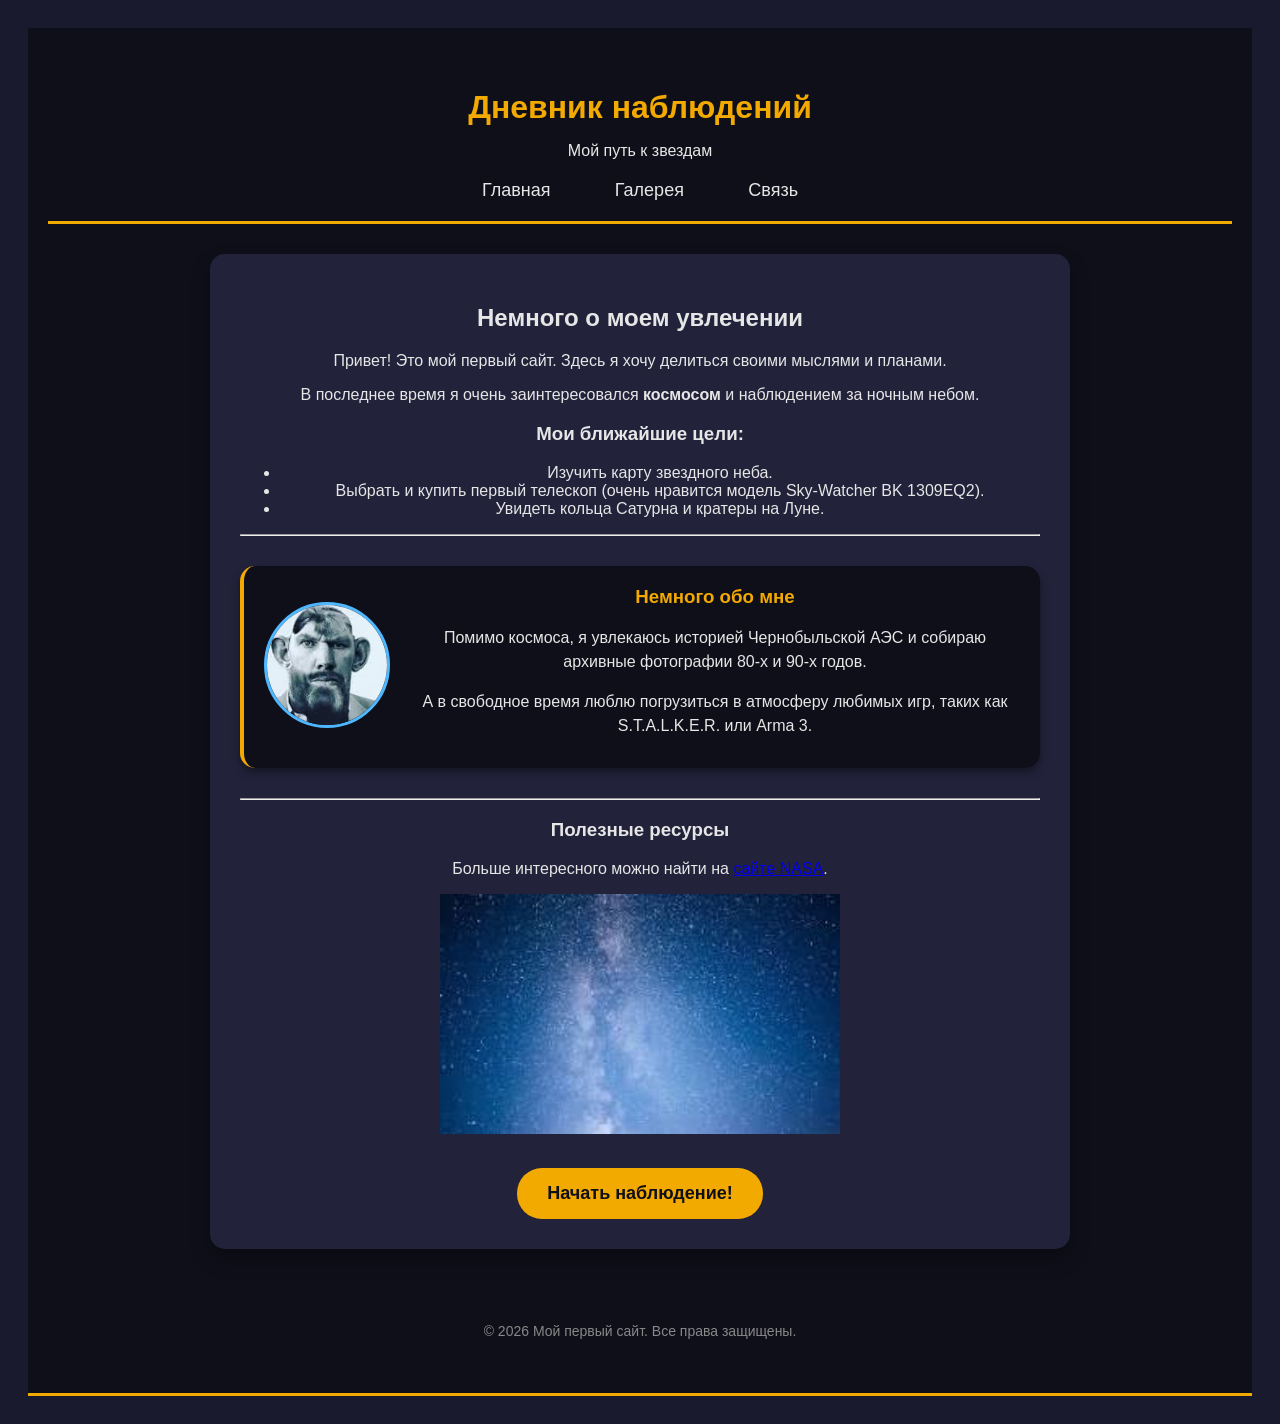
<file: index.html>
<!DOCTYPE html>
<html>
<head>
    <title>Моя первая страница</title>
</head>
<link rel="stylesheet" type="text/css" href="styles.css">
<body><body>

    <header>
        <header>
        <h1>Дневник наблюдений</h1>
        <p>Мой путь к звездам</p>
        
        <nav>
            <a href="index.html">Главная</a>
            <a href="gallery.html">Галерея</a>
            <a href="contact.html">Связь</a>
        </nav>
    </header>

    <main>
        <h2>Немного о моем увлечении</h2>
        <p>Привет! Это мой первый сайт. Здесь я хочу делиться своими мыслями и планами.</p>
        <p>В последнее время я очень заинтересовался <strong>космосом</strong> и наблюдением за ночным небом.</p>
        
        <h3>Мои ближайшие цели:</h3>
        <ul>
            <li>Изучить карту звездного неба.</li>
            <li>Выбрать и купить первый телескоп (очень нравится модель Sky-Watcher BK 1309EQ2).</li>
            <li>Увидеть кольца Сатурна и кратеры на Луне.</li>
        </ul>
        <hr>
        
        <div class="about-card">
            
            <div class="about-avatar">
                <img src="avatar.jpg" alt="Мое фото">
            </div>

            <div class="about-text">
                <h3>Немного обо мне</h3>
                <p>Помимо космоса, я увлекаюсь историей Чернобыльской АЭС и собираю архивные фотографии 80-х и 90-х годов.</p>
                <p>А в свободное время люблю погрузиться в атмосферу любимых игр, таких как S.T.A.L.K.E.R. или Arma 3.</p>
            </div>
            
        </div>
        
        <hr>
        <h3>Полезные ресурсы</h3>
        <p>Больше интересного можно найти на <a href="https://www.nasa.gov/">сайте NASA</a>.</p>
        <img src="space.jpg" alt="Красивое ночное небо" width="400">
    <div style="text-align: center; margin-top: 30px;">
            <button onclick="alert('Привет! Рад, что ты нажал на кнопку. Космос ждет!')">Начать наблюдение!</button>
        </div></main>

    <footer>
        <p>&copy; 2026 Мой первый сайт. Все права защищены.</p>
    </footer>
</html>
</file>
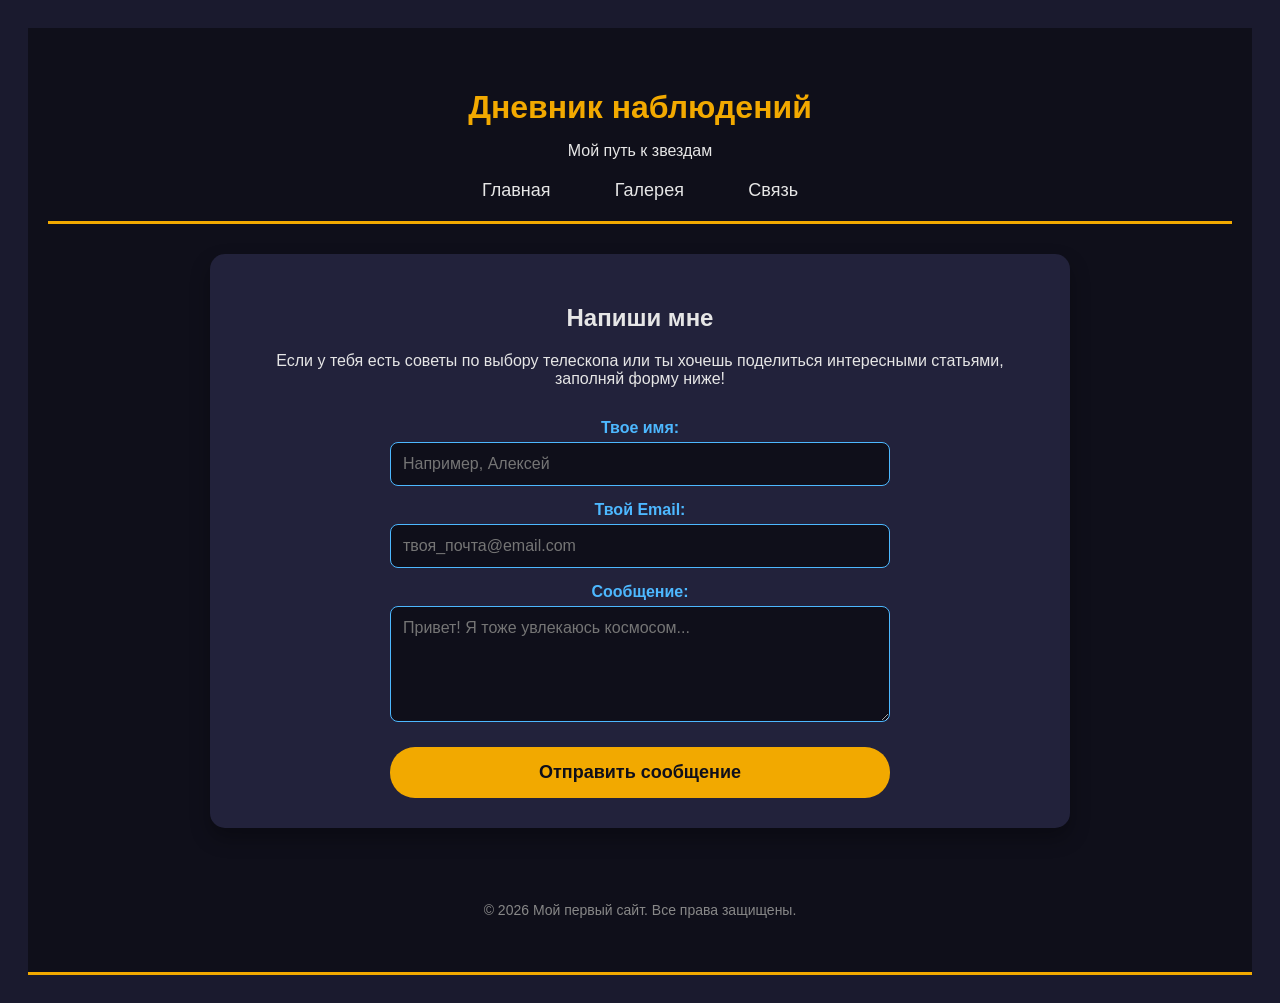
<file: contact.html>
<!DOCTYPE html>
<html>
<head>
    <title>Моя первая страница</title>
    <meta name="viewport" content="width=device-width, initial-scale=1.0">
</head>
<link rel="stylesheet" type="text/css" href="styles.css">
<body><body>

    <header>
        <header>
        <h1>Дневник наблюдений</h1>
        <p>Мой путь к звездам</p>
        
        <nav>
            <a href="index.html">Главная</a>
            <a href="gallery.html">Галерея</a>
            <a href="contact.html">Связь</a>
        </nav>
    </header>
<main>
        <h2>Напиши мне</h2>
        <p>Если у тебя есть советы по выбору телескопа или ты хочешь поделиться интересными статьями, заполняй форму ниже!</p>

        <form action="#" method="post">
            
            <label for="name">Твое имя:</label>
            <input type="text" id="name" name="name" placeholder="Например, Алексей" required>

            <label for="email">Твой Email:</label>
            <input type="email" id="email" name="email" placeholder="твоя_почта@email.com" required>

            <label for="message">Сообщение:</label>
            <textarea id="message" name="message" rows="5" placeholder="Привет! Я тоже увлекаюсь космосом..."></textarea>

            <button type="submit">Отправить сообщение</button>
            
        </form>
    </main>

    <footer>
        <p>&copy; 2026 Мой первый сайт. Все права защищены.</p>
    </footer>
</html>
</file>
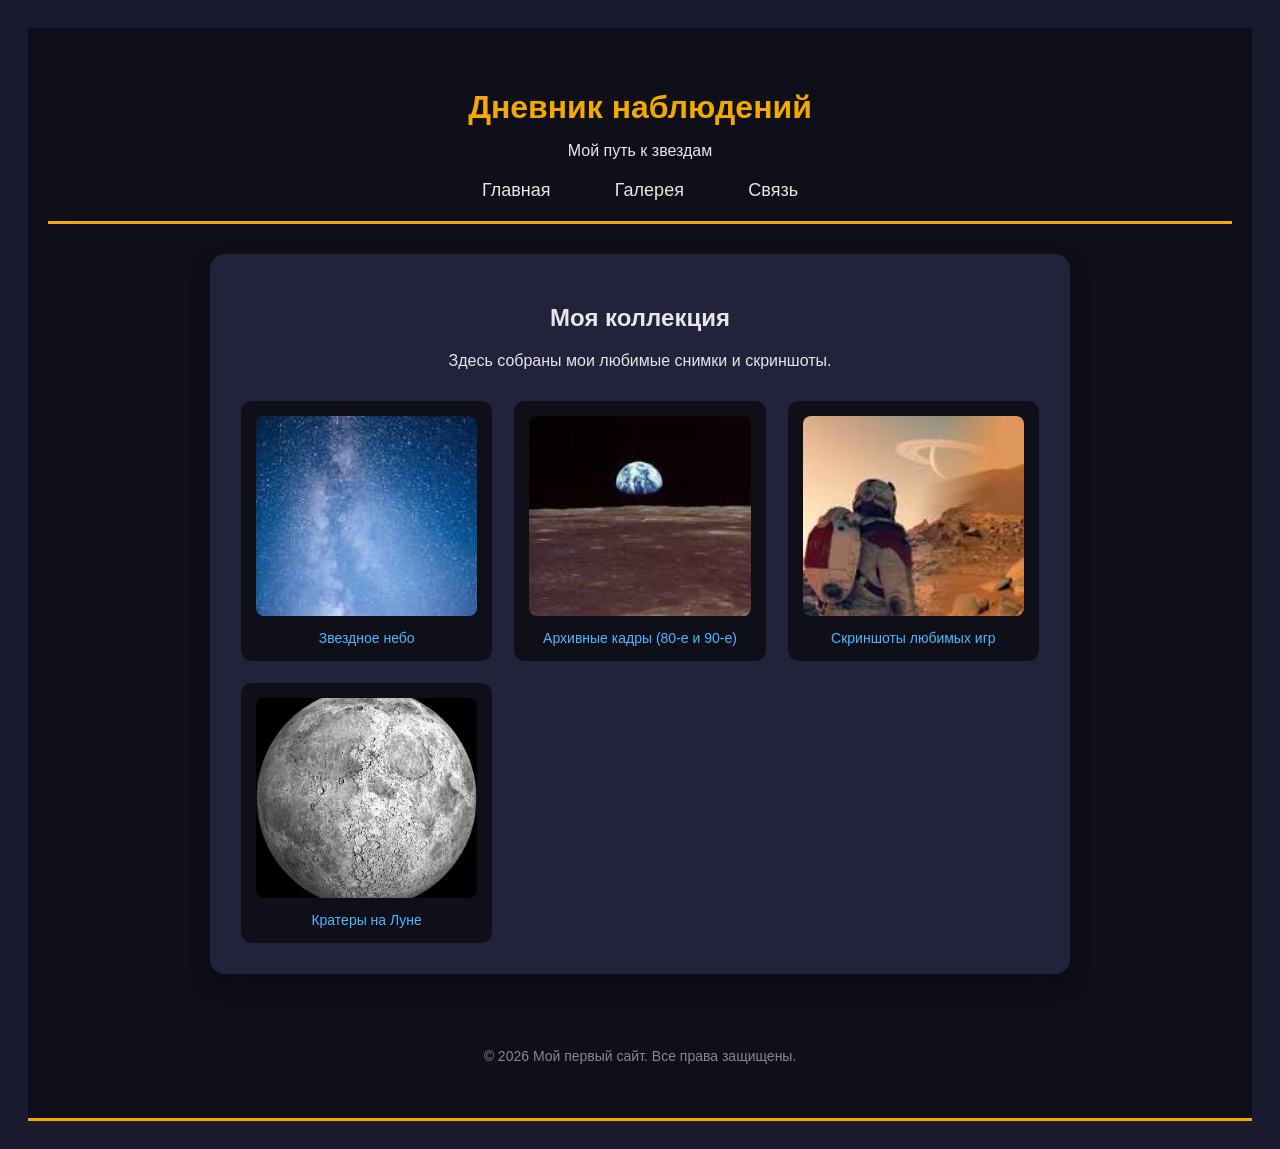
<file: gallery.html>
<!DOCTYPE html>
<html>
<head>
    <title>Моя первая страница</title>
</head>
<link rel="stylesheet" type="text/css" href="styles.css">
<body><body>

    <header>
        <header>
        <h1>Дневник наблюдений</h1>
        <p>Мой путь к звездам</p>
        
        <nav>
            <a href="index.html">Главная</a>
            <a href="gallery.html">Галерея</a>
            <a href="contact.html">Связь</a>
        </nav>
    </header>

<main>
        <h2>Моя коллекция</h2>
        <p>Здесь собраны мои любимые снимки и скриншоты.</p>
        
        <div class="gallery-grid">
            
            <div class="photo-card">
                <img src="space.jpg" alt="Звездное небо">
                <p>Звездное небо</p>
            </div>

            <div class="photo-card">
                <img src="archive.jpg" alt="Архивное фото">
                <p>Архивные кадры (80-е и 90-е)</p>
            </div>

            <div class="photo-card">
                <img src="game.jpg" alt="Скриншот">
                <p>Скриншоты любимых игр</p>
            </div>

            <div class="photo-card">
                <img src="moon.jpg" alt="Луна">
                <p>Кратеры на Луне</p>
            </div>

        </div>
    </main>

    <footer>
        <p>&copy; 2026 Мой первый сайт. Все права защищены.</p>
    </footer>
</html>
</file>
<file: styles.css>
body {
    background-color: #1a1a2e;
    color: #e6e6e6;
    font-family: Arial, sans-serif;
    padding: 20px;
}
h1 {
    color: #f2a900;
    text-align: center;
}
/* --- Стили для блоков --- */

header {
    background-color: #0f0f1a; /* Делаем шапку чуть темнее фона */
    padding: 20px;
    border-bottom: 3px solid #f2a900; /* Добавляем красивую желтую линию снизу */
    text-align: center; /* Центрируем текст шапки */
}

/* Убираем старое центрирование у h1, так как теперь центрируется вся шапка */
h1 {
    color: #f2a900;
    margin-bottom: 5px; /* Уменьшаем отступ снизу */
}

main {
    max-width: 800px;
    margin: 30px auto;
    background-color: #22223b;
    padding: 30px;
    border-radius: 15px;
    box-shadow: 0 10px 20px rgba(0,0,0, 0.3);
    
    /* НОВАЯ СТРОЧКА: Применяем нашу анимацию */
    animation: fadeInDown 0.8s ease-out; 
}

footer {
    text-align: center;
    padding: 20px;
    margin-top: 40px;
    font-size: 14px;
    color: #888888; /* Делаем текст подвала блеклым */
}
/* --- Стили для интерактивной кнопки --- */

button {
    background-color: #f2a900; /* Желто-оранжевый цвет, как у наших заголовков */
    color: #0f0f1a; /* Темный текст для контраста */
    font-size: 18px; /* Делаем текст крупнее */
    font-weight: bold; /* Делаем шрифт жирным */
    padding: 15px 30px; /* Внутренние отступы: 15px сверху/снизу, 30px по бокам */
    border: none; /* Убираем стандартную скучную рамку */
    border-radius: 25px; /* Сильно закругляем края (получается "таблетка") */
    cursor: pointer; /* Меняем курсор на "указательный палец" при наведении */
    transition: background-color 0.3s, transform 0.2s; /* Делаем все изменения плавными */
}

/* Состояние при наведении мышки */
button:hover {
    background-color: #ffc133; /* Делаем цвет чуть светлее */
    transform: scale(1.05); /* Слегка увеличиваем кнопку (эффект "приближения") */
}

/* Состояние в момент самого клика (когда зажата мышка) */
button:active {
    transform: scale(0.95); /* Слегка уменьшаем (эффект физического "нажатия") */
}
/* --- Стили для меню навигации --- */

nav {
    margin-top: 20px; /* Отступаем вниз от заголовков в шапке */
}

nav a {
    color: #e6e6e6; /* Делаем ссылки меню светлыми */
    text-decoration: none; /* Убираем подчеркивание */
    font-size: 18px;
    margin: 0 15px; /* Добавляем расстояние между ссылками по бокам */
    padding: 5px 15px; /* Добавляем внутренние отступы, чтобы сделать "кнопку" */
    border-radius: 5px; /* Слегка закругляем края */
    transition: background-color 0.3s, color 0.3s; /* Плавная смена цвета */
}

nav a:hover {
    background-color: #f2a900; /* Появляется желтый фон при наведении */
    color: #0f0f1a; /* Текст становится темным */
}
/* --- Стили для формы обратной связи --- */

form {
    display: flex; /* Включаем "гибкую" сетку */
    flex-direction: column; /* Выстраиваем элементы сверху вниз (в колонку) */
    max-width: 500px; /* Ограничиваем ширину формы */
    margin: 0 auto; /* Центрируем форму внутри блока main */
}

label {
    margin-top: 15px; /* Отступ сверху для каждого названия поля */
    margin-bottom: 5px;
    font-weight: bold;
    color: #4db8ff; /* Голубой цвет, как у подзаголовков */
}

input, textarea {
    padding: 12px;
    background-color: #0f0f1a; /* Темный фон для полей ввода */
    color: #e6e6e6; /* Светлый текст внутри полей */
    border: 1px solid #4db8ff; /* Тонкая голубая рамка */
    border-radius: 8px; /* Слегка закругляем углы */
    font-family: inherit; /* Наследуем шрифт от всего сайта */
    font-size: 16px; /* Делаем текст достаточно крупным */
}

/* Эффект свечения, когда мы кликаем на поле ввода (псевдокласс :focus) */
input:focus, textarea:focus {
    outline: none; /* Убираем стандартную системную обводку */
    border-color: #f2a900; /* Рамка становится желтой */
    box-shadow: 0 0 8px rgba(242, 169, 0, 0.5); /* Добавляем желтое свечение вокруг */
}

form button {
    margin-top: 25px; /* Отодвигаем кнопку отправки вниз от текстового поля */
}
/* --- Стили для Галереи (CSS Grid) --- */

.gallery-grid {
    display: grid; /* Включаем сеточный режим */
    /* Самая важная строчка: автоматическое создание колонок */
    grid-template-columns: repeat(auto-fit, minmax(250px, 1fr));
    gap: 20px; /* Расстояние между карточками (и по вертикали, и по горизонтали) */
    margin-top: 30px;
}

.photo-card {
    background-color: #0f0f1a; /* Темный фон для самой карточки */
    padding: 15px; /* Внутренние отступы, чтобы картинка не прилипала к краям */
    border-radius: 12px;
    text-align: center; /* Центрируем подпись */
    border: 1px solid #22223b;
    transition: transform 0.3s, box-shadow 0.3s;
}

/* Делаем так, чтобы картинка всегда вписывалась в размер своей карточки */
.photo-card img {
    width: 100%; /* Картинка занимает 100% ширины карточки */
    height: 200px; /* Фиксируем высоту, чтобы все карточки были ровными */
    object-fit: cover; /* Обрезаем картинку так, чтобы она красиво заполнила эти 200px без сплющивания */
    border-radius: 8px;
    margin-bottom: 10px;
}

.photo-card p {
    margin: 0;
    color: #4db8ff;
    font-size: 14px;
}

/* Эффект при наведении на карточку */
.photo-card:hover {
    transform: translateY(-5px); /* Карточка слегка "подпрыгивает" вверх */
    box-shadow: 0 8px 15px rgba(0,0,0, 0.5); /* Тень становится гуще */
    border-color: #f2a900; /* Рамка подсвечивается желтым */
}
/* --- Стили для карточки "Обо мне" (Flexbox) --- */

.about-card {
    display: flex; /* Включаем магию Flexbox */
    align-items: center; /* Выравниваем элементы по центру по вертикали */
    background-color: #0f0f1a;
    padding: 20px;
    border-radius: 15px;
    margin-top: 30px;
    margin-bottom: 30px;
    border-left: 4px solid #f2a900; /* Желтая линия слева для красоты */
    box-shadow: 0 4px 10px rgba(0,0,0, 0.4);
}

.about-avatar img {
    width: 120px; /* Фиксируем размер аватарки */
    height: 120px;
    border-radius: 50%; /* Делаем картинку абсолютно круглой */
    object-fit: cover;
    border: 3px solid #4db8ff; /* Голубая рамка вокруг фото */
}

.about-text {
    margin-left: 20px; /* Отодвигаем текст от картинки вправо */
}

.about-text h3 {
    margin-top: 0;
    color: #f2a900;
}

.about-text p {
    margin-bottom: 10px;
    line-height: 1.5; /* Делаем межстрочный интервал чуть больше для удобства чтения */
}
/* --- АДАПТАЦИЯ ДЛЯ МОБИЛЬНЫХ ТЕЛЕФОНОВ --- */

/* Эти правила сработают ТОЛЬКО если ширина экрана 600px или меньше */
@media (max-width: 600px) {
    
    /* Меняем направление карточки с горизонтального на вертикальное */
    .about-card {
        flex-direction: column; /* Элементы выстраиваются в колонку */
        text-align: center; /* Центрируем весь текст */
        border-left: none; /* Убираем желтую линию слева */
        border-top: 4px solid #f2a900; /* И переносим ее наверх */
    }

    .about-text {
        margin-left: 0; /* Убираем отступ слева, который был нужен на ПК */
        margin-top: 15px; /* Добавляем отступ сверху, чтобы текст отодвинулся от фото */
    }

    /* Уменьшаем отступы у главного контейнера, чтобы сэкономить место на экране */
    main {
        padding: 15px;
        margin: 15px;
    }

    /* Делаем ссылки в меню чуть компактнее */
    nav a {
        display: inline-block;
        margin: 5px;
    }
}
/* --- Анимации --- */

/* Сценарий плавного появления с движением вниз */
@keyframes fadeInDown {
    from {
        opacity: 0; /* В начале элемент полностью прозрачный */
        transform: translateY(-30px); /* И сдвинут на 30 пикселей вверх */
    }
    to {
        opacity: 1; /* В конце элемент становится полностью видимым */
        transform: translateY(0); /* И возвращается на свое нормальное место */
    }
}
</file>
